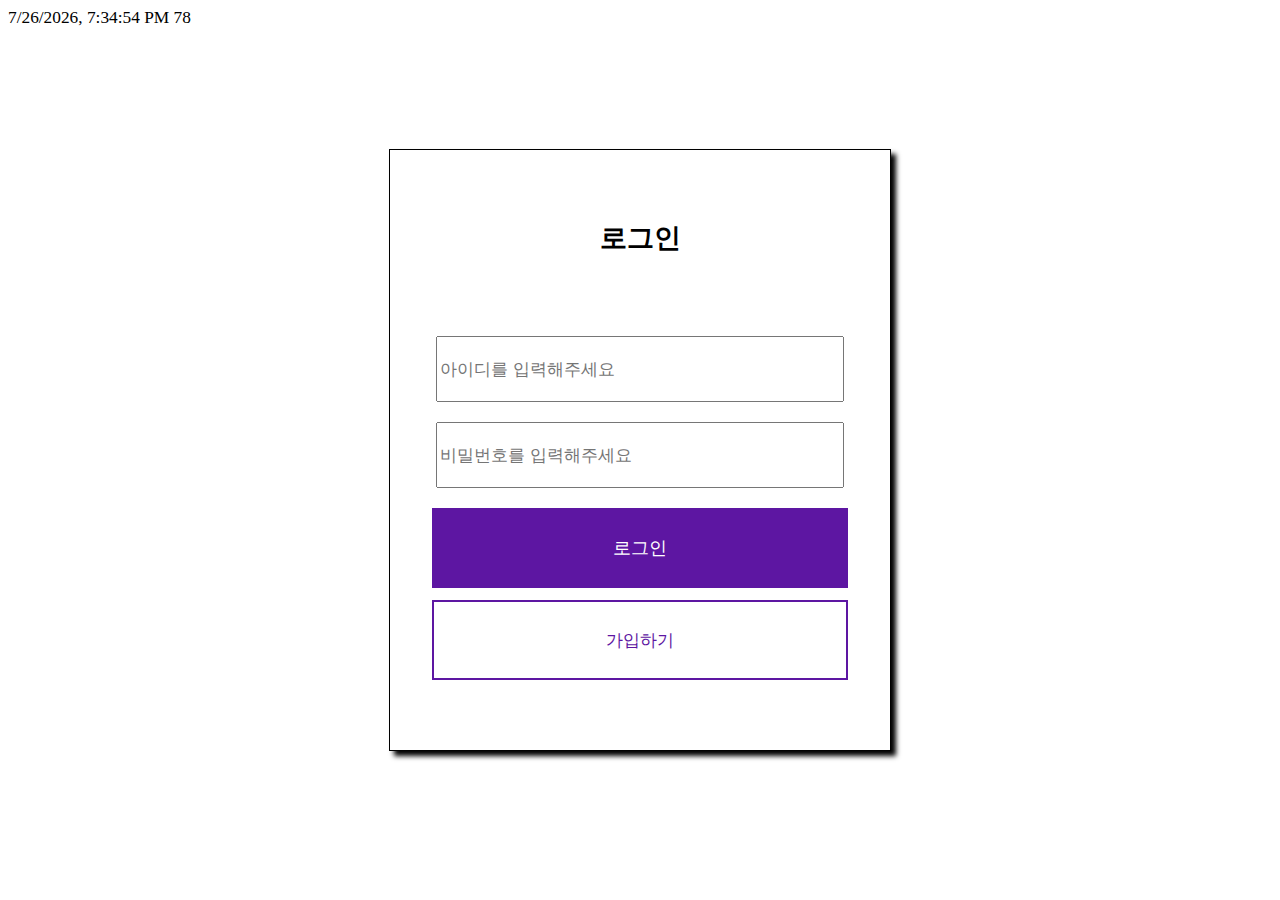
<file: index.html>
<!DOCTYPE html>
<html lang="ko">
<head>
    <meta charset="UTF-8">
    <link rel="stylesheet" href="q090.css">
    <script src="q090.js"></script>
    <title>Document</title>
</head>
<body>
    <form>
        <div id="login">
            <h1 class="logo">로그인</h1>
            <input id="login_id" type="text" placeholder="아이디를 입력해주세요" maxlength="6" minlength="2">
            <input id="login_pw" type="password" placeholder="비밀번호를 입력해주세요" maxlength="6" minlength="2">
            <input class="but" type="submit" value="로그인" onclick="result();">
            <a href="reg_member.html"> <input class="but2" type="button" value="가입하기"> </a>
        </div>
    </form>
</body>
</html>
</file>
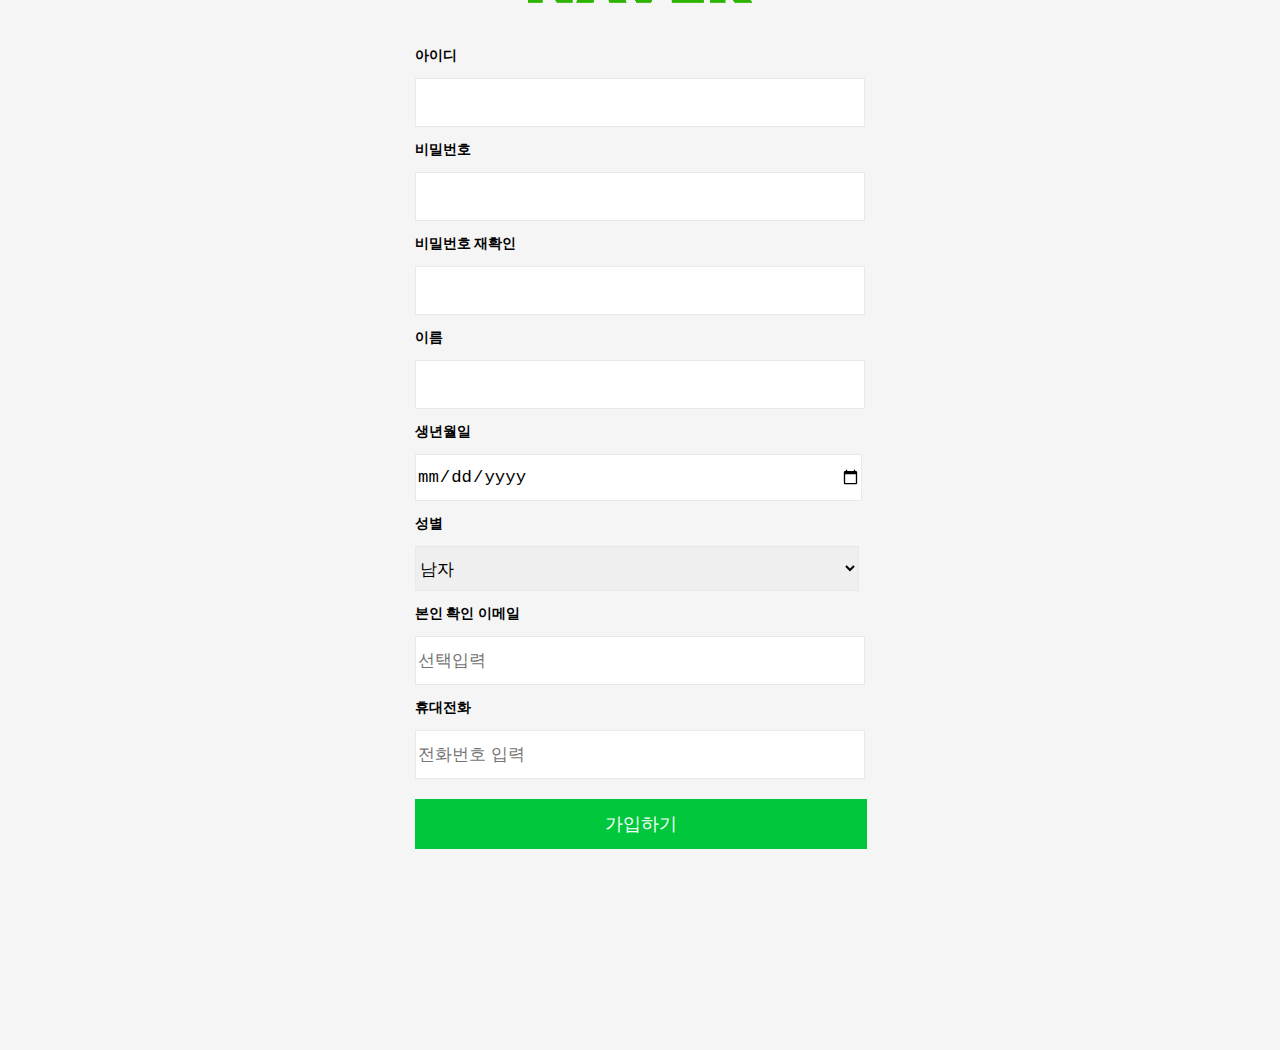
<file: reg_member.html>
<!DOCTYPE html>
<html lang="ko">
<head>
    <meta charset="UTF-8">
    <link rel="stylesheet" href="q090.css">
    <script src="q090.js"></script>
    <script src="reg_member.js"></script>
    <title>Document</title>
</head>
<body>
    <form>
        <div id="sign_up">    
            <div id="logo">
                <img src="NAVER_LOGO2.png" class="image"></a>
            </div>
            <div id="input_info">
                <h3 class="ex_input_info">아이디</h3>
                <input id="input_id" class="input" type="text" maxlength="6" minlength="2">  
                <h3 class="ex_input_info">비밀번호</h3>      
                <input id="input_pw" class="input" type="password">
                <h3 class="ex_input_info">비밀번호 재확인</h3>
                <input id="input_pw2" class="input" type="password">
                <h3 class="ex_input_info">이름</h3>
                <input id="input_name" class="input" type="text">
                <h3 class="ex_input_info">생년월일</h3>
                <input id="input_birth" class="input" type="date" placeholder="ex)19701124">
                <h3 class="ex_input_info">성별</h3>
                <select name="sex" id="sex-select" class="input">
                    <option value="m">남자</option>
                    <option value="w">여자</option>
                </select>
                <h3 class="ex_input_info">본인 확인 이메일</h3>
                <input id="input_email" class="input" type="text" placeholder="선택입력">	
                <h3 class="ex_input_info">휴대전화</h3>
                <input id="input_phone_num" class="input" type="tel" placeholder="전화번호 입력" maxlength="13">
                <input id="sign_up_button" type="submit" value="가입하기" onclick="sign_up();">
            </div>
        </div>
    </form>
</body>
</html>
</file>
<file: q090.css>
* {
    font-size: 13pt;
}

#login {
    width: 500px;
    height: 600px;
    display: flex;
    justify-content: center;
    align-items: center;
    flex-direction: column;
    margin: auto; 
    background-color: white;
    border: 1px solid black;
    position: absolute;
    top: 50%;
    left: 50%;
    transform: translate(-50%,-50%);
    box-shadow: 5px 5px 5px;	
}

#login_id {
    width: 400px;
    height: 60px;
    margin-bottom: 20px;
}

#login_pw {
    width: 400px;
    height: 60px;
    margin-bottom: 20px;
}

.but {
    width: 416px;
    height: 80px;
    background-color: #5d16a2;
    color: white;
    border: 2px solid #5d16a2;
    margin-bottom: 12px;
    text-align: center;
    font-size: 18px;
}

.but2 {
    width: 416px;
    height: 80px;
    background-color: white;
    color: #5d16a2;
    border: 2px solid #5d16a2;
    text-align: center;
    font-size: 17px;
}

.logo {
    margin-top: 0px;
    margin-bottom: 80px;
    color: black;
    font-size: 27px;
}

#sign_up {
    display: flex;
    justify-content: center;
    align-items: center;
    flex-direction: column;
    background-color: whitesmoke;
    width: 1500px;
    height: 1200px;
    margin:auto;
    position: absolute;
    top: 50%;
    left: 50%;
    transform: translate(-50%,-50%);
}

#logo {
    width: 500px;
    height: 150px;
    margin: auto;
    margin-top: 90px;
    display: flex;
    justify-content: center;
    align-items: center;
    flex-direction: column;
}

#input_info {
    width: 800px;
    margin: auto;
    margin-left: 525px;
    margin-bottom: 210px;
}

.image {
    height: 42px;
    padding: 30px;
}

.input{
    width: 444px;
    height: 45px;
    border: 1px solid #e9e9e9;
}

#sign_up_button {
    width: 452px;
    height: 50px;
    margin-top: 20px;
    color: white;
    background-color: #00C73C;
    border: 1px solid #00C73C;
    font-size: 18px;
}

.ex_input_info {
    font-size: 13.5px;
}
</file>
